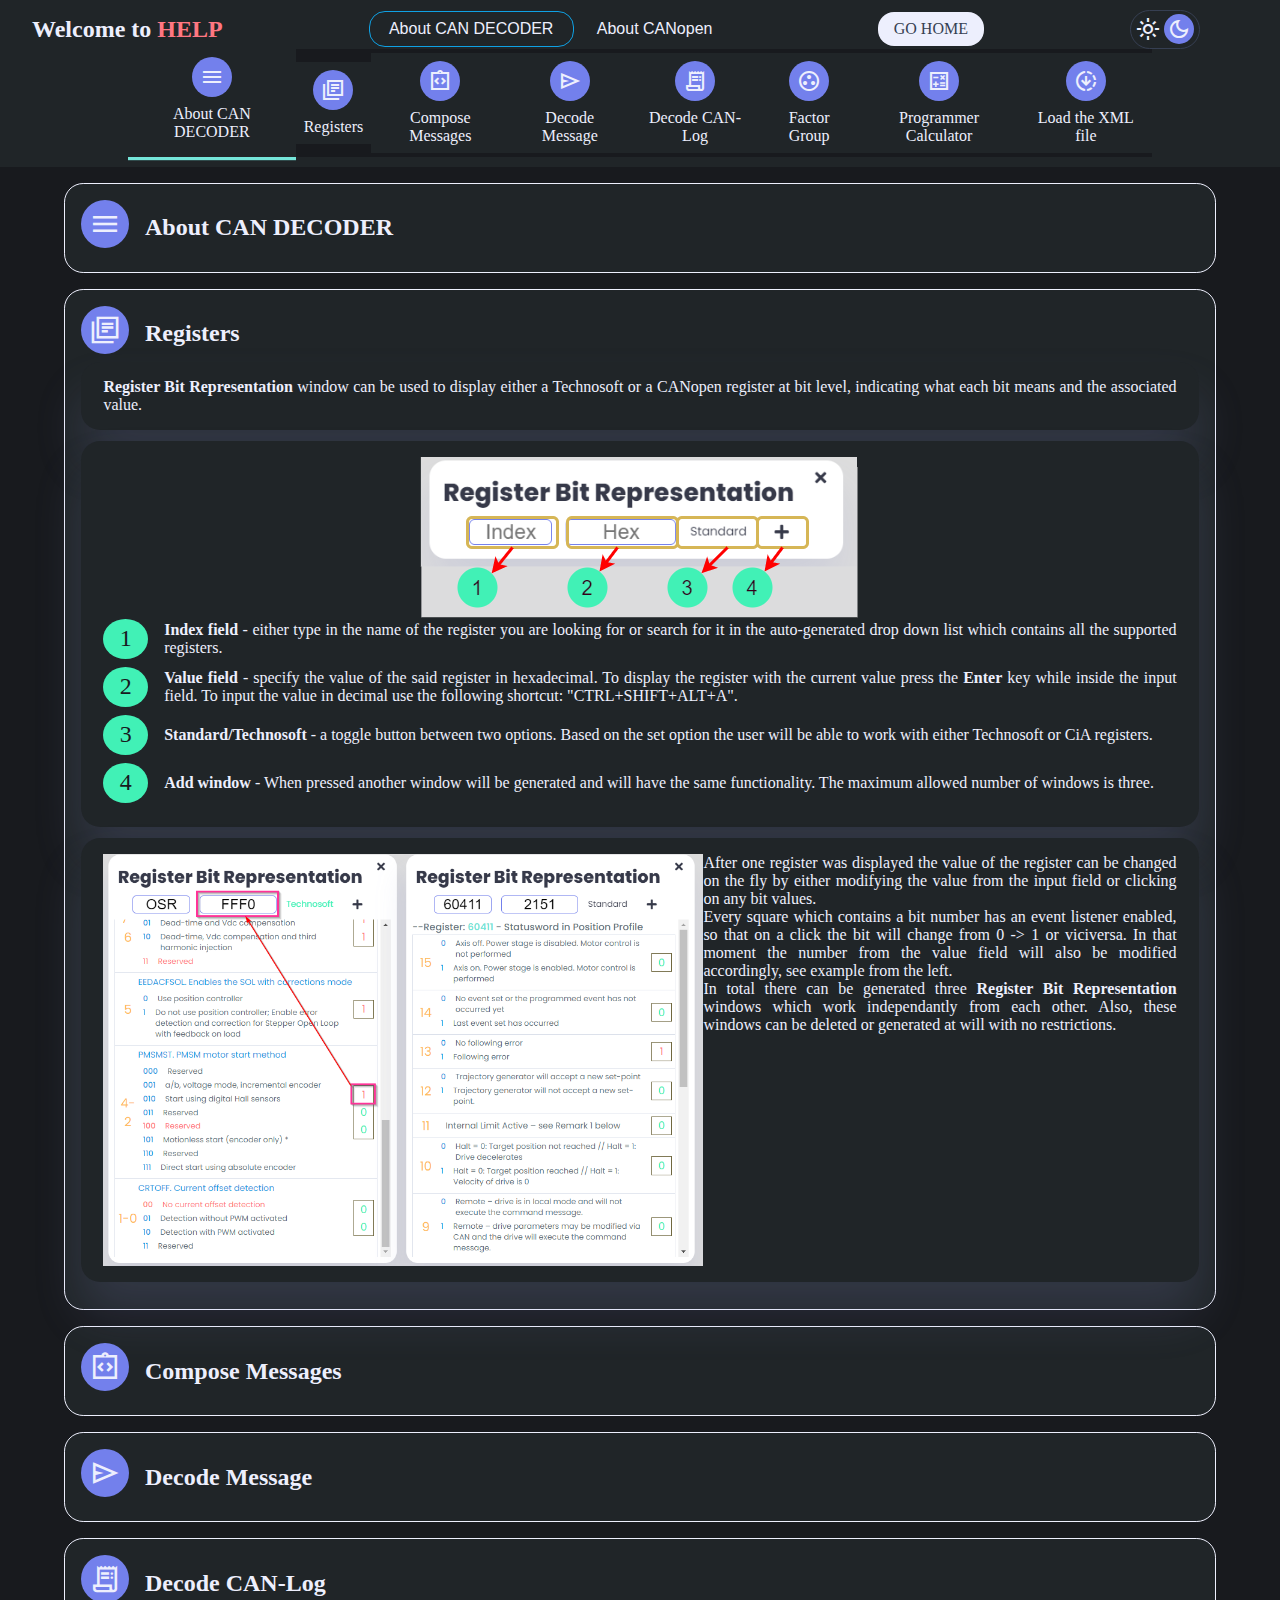
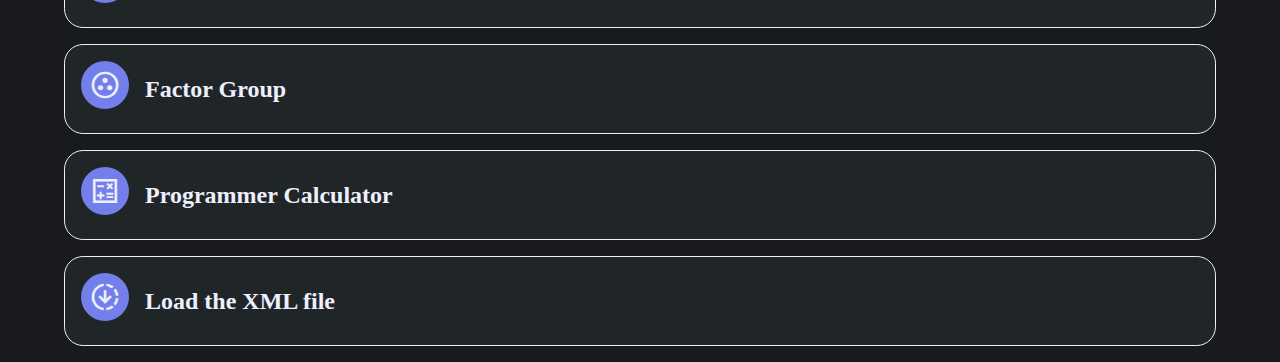
<file: Program/help.html>
<!DOCTYPE html>
<html lang="en">
  <head>
    <meta charset="UTF-8" />
    <meta http-equiv="X-UA-Compatible" content="IE=edge" />
    <meta name="viewport" content="width=device-width, initial-scale=1.0" />
    <link
      rel="stylesheet"
      href="https://fonts.googleapis.com/css2?family=Material+Symbols+Sharp:opsz,wght,FILL,GRAD@20..48,100..700,0..1,-50..200"
    />
    <link rel="stylesheet" href="./HELP/help.css" />
    <link rel="stylesheet" href="./style/General.css" />
    <title>Document</title>
  </head>
  <body class="dark-theme-colors">
    <!-- ************************************************************ -->
    <!-- -------------------*TOP MENU*----------------------------- -->
    <!-- ************************************************************ -->
    <section id="Main_header">
      <header class="flex-between-center">
        <h2 class="ml2">Welcome to <span class="danger">HELP</span></h2>

        <div>
          <button class="button-option selected" id="CANdecoder_menu_btn">
            About CAN DECODER
          </button>
          <button class="button-option" id="CANopen_menu_btn">
            About CANopen
          </button>
        </div>
        <a class="button_1" href="../index.html">GO HOME</a>
        <div class="mr5" id="themeToggler">
          <span class="material-symbols-sharp"> light_mode </span>
          <span class="material-symbols-sharp active_theme"> dark_mode </span>
        </div>
      </header>

      <!--CANDECODER HELP OPTIONS -->
      <section id="CANDECODER_floating_options" class="flex-center-center">
        <a
          class="nav-link active_nav_canopen"
          href="#A2_about_CANdecoder"
          onclick="UI_clicked(this.href)"
        >
          <span class="material-symbols-sharp"> menu </span>
          <p>About CAN DECODER</p>
        </a>

        <a
          class="nav-link"
          href="#A2_Registers"
          onclick="UI_clicked(this.href)"
        >
          <span class="material-symbols-sharp"> library_books </span>

          <p>Registers</p>
        </a>

        <a
          class="nav-link"
          href="#A2_Compose_msgs"
          onclick="UI_clicked(this.href)"
        >
          <span class="material-symbols-sharp">integration_instructions</span>

          <p>Compose Messages</p>
        </a>

        <a
          class="nav-link"
          href="#A2_Decode_msg"
          onclick="UI_clicked(this.href)"
        >
          <span class="material-symbols-sharp">send</span>

          <p>Decode Message</p>
        </a>

        <a
          class="nav-link"
          href="#A2_Decode_CAN_log"
          onclick="UI_clicked(this.href)"
        >
          <span class="material-symbols-sharp">receipt_long</span>

          <p>Decode CAN-Log</p>
        </a>

        <a
          class="nav-link"
          href="#A2_Factor_group"
          onclick="UI_clicked(this.href)"
        >
          <span class="material-symbols-sharp"> group_work </span>

          <p>Factor Group</p>
        </a>

        <a
          class="nav-link"
          href="#A2_Programmer_calc"
          onclick="UI_clicked(this.href)"
        >
          <span class="material-symbols-sharp"> calculate </span>

          <p>Programmer Calculator</p>
        </a>

        <a class="nav-link" href="#A2_Load_xml" onclick="UI_clicked(this.href)">
          <span class="material-symbols-sharp"> downloading </span>

          <p>Load the XML file</p>
        </a>
      </section>

      <section id="CANopen_floating_options" class="flex-center-center none">
        <a
          class="nav-link"
          href="#A1_CANopen_service"
          onclick="UI_clicked(this.href)"
        >
          CANopen services
        </a>

        <a class="nav-link" href="#A1_nmt" onclick="UI_clicked(this.href)">
          Network Management (NMT)
        </a>

        <a class="nav-link" href="#A1_sync" onclick="UI_clicked(this.href)">
          Synchronization object (SYNC)
        </a>

        <a class="nav-link" href="#A1_emcy" onclick="UI_clicked(this.href)">
          Emergency Object (EMCY)
        </a>

        <a class="nav-link" href="#A1_sdo" onclick="UI_clicked(this.href)">
          Service Data Object (SDO)
        </a>

        <a class="nav-link" href="#A1_pdo" onclick="UI_clicked(this.href)">
          Process Data Object (PDO)
        </a>

        <a class="nav-link" href="#A1_bootup" onclick="UI_clicked(this.href)">
          Boot-Up Protocol
        </a>

        <a
          class="nav-link"
          href="#A1_nmtMonitoring"
          onclick="UI_clicked(this.href)"
        >
          Heartbeat and nodeguarding
        </a>
      </section>
    </section>

    <!-- ************************************************************ -->
    <!-- -------------------*MIDDLE BODY*----------------------------- -->
    <!-- ************************************************************ -->
    <section>
      <section id="CANDECODER_Theory_space" class="">
        <article class="Article" id="A2_about_CANdecoder">
          <div class="flex-start">
            <span class="material-symbols-sharp"> menu </span>
            <h2>About CAN DECODER</h2>
          </div>
        </article>
        <!-- -------------------*REGISTERS*----------------------------- -->

        <article class="Article" id="A2_Registers">
          <div class="flex-start">
            <span class="material-symbols-sharp"> library_books </span>
            <h2>Registers</h2>
          </div>

          <div class="Article_body">
            <p class="Article_paragrath" z>
              <b>Register Bit Representation</b> window can be used to display
              either a Technosoft or a CANopen register at bit level, indicating
              what each bit means and the associated value.
            </p>

            <div class="Article_paragrath">
              <div class="flex-center-center">
                <img src="./HELP/images/help_RM1.png" alt="" />
              </div>
              <div class="cardDescription">
                <span class="flex-start mb">
                  <div class="help_index">1</div>
                  <p>
                    <b>Index field</b> - either type in the name of the register
                    you are looking for or search for it in the auto-generated
                    drop down list which contains all the supported registers.
                  </p>
                </span>

                <span class="flex-start mb">
                  <div class="help_index">2</div>
                  <p>
                    <b>Value field</b> - specify the value of the said register
                    in hexadecimal. To display the register with the current
                    value press the <b>Enter</b> key while inside the input
                    field. To input the value in decimal use the following
                    shortcut: "CTRL+SHIFT+ALT+A".
                  </p>
                </span>

                <span class="flex-start mb">
                  <div class="help_index">3</div>
                  <p>
                    <b>Standard/Technosoft</b> - a toggle button between two
                    options. Based on the set option the user will be able to
                    work with either Technosoft or CiA registers.
                  </p>
                </span>

                <span class="flex-start mb">
                  <div class="help_index">4</div>
                  <p>
                    <b>Add window</b> - When pressed another window will be
                    generated and will have the same functionality. The maximum
                    allowed number of windows is three.
                  </p>
                </span>
              </div>
            </div>
            <div class="Article_paragrath">
              <span class="flex-center">
                <img
                src="./HELP/images/help_RM2.png"
                alt=""
                width="600px"
                height="auto"
                />
                <div>
              </span>
                <p>
                  After one register was displayed the value of the register can
                  be changed on the fly by either modifying the value from the
                  input field or clicking on any bit values.
                </p>
                <p>
                  Every square which contains a bit number has an event listener
                  enabled, so that on a click the bit will change from 0 -> 1 or
                  viciversa. In that moment the number from the value field will
                  also be modified accordingly, see example from the left.
                </p>
                <p>
                  In total there can be generated three
                  <b>Register Bit Representation</b> windows which work
                  independantly from each other. Also, these windows can be
                  deleted or generated at will with no restrictions.
                </p>
              </div>
            </div>
          </div>
        </article>

        <article class="Article" id="A2_Compose_msgs">
          <div class="flex-start">
            <span class="material-symbols-sharp">integration_instructions</span>

            <h2>Compose Messages</h2>
          </div>
        </article>

        <article class="Article" id="A2_Decode_msg">
          <div class="flex-start">
            <span class="material-symbols-sharp">send</span>
            <h2>Decode Message</h2>
          </div>
        </article>

        <article class="Article" id="A2_Decode_CAN_log">
          <div class="flex-start">
            <span class="material-symbols-sharp">receipt_long</span>
            <h2>Decode CAN-Log</h2>
          </div>
        </article>

        <article class="Article" id="A2_Factor_group">
          <div class="flex-start">
            <span class="material-symbols-sharp"> group_work </span>
            <h2>Factor Group</h2>
          </div>
        </article>

        <article class="Article" id="A2_Programmer_calc">
          <div class="flex-start">
            <span class="material-symbols-sharp"> calculate </span>
            <h2>Programmer Calculator</h2>
          </div>
        </article>

        <article class="Article" id="A2_Load_xml">
          <div class="flex-start">
            <span class="material-symbols-sharp"> downloading </span>
            <h2>Load the XML file</h2>
          </div>
        </article>
      </section>

      <section id="CANopen_Theory_space" class="none">
        <article class="Article" id="A1_CANopen_service">
          <h2>CANopen Services</h2>
        </article>
        <article class="Article" id="A1_nmt">
          <h2>Network Management (NMT)</h2>
        </article>
        <article class="Article" id="A1_sync">
          <h2>Synchronization object (SYNC)</h2>
        </article>
        <article class="Article" id="A1_emcy">
          <h2>Emergency Object (EMCY)</h2>
        </article>
        <article class="Article" id="A1_sdo">
          <h2>Service Data Object (SDO)</h2>
        </article>
        <article class="Article" id="A1_pdo">
          <h2>Process Data Object (PDO)</h2>
        </article>
        <article class="Article" id="A1_bootup">
          <h2>Boot-Up Protocol</h2>
        </article>
        <article class="Article" id="A1_nmtMonitoring">
          <h2>Heartbeat and nodeguarding</h2>
        </article>
      </section>
    </section>

    <script src="./HELP/help.js"></script>
  </body>
</html>
</file>
<file: Program/HELP/help.css>
:root {
  --color-white-1: #f6f6f6;
  --color-white-2: #fff;
  --color-white-3: #d7dde4;
  --color-dark-1: #363949;
  --color-dark-2: #677483;
  --color-dark-3: #7d8da1;
  --color-new-green: #75e6da;
  --color-new-yellow: #af3e97;
  --color-blue-1: rgb(15, 161, 228);
  --color-blue-2: #265a95;
  --color-blue-3: #e9f1fa;
  --color-primary: #7380ec;
  --color-danger: #ff7782;
  --color-success: #41f1b6;
  --color-warning: #ffbb55;
  --border-radius-3: 1.2rem;
  --box-shadow: 0rem 2rem 3rem rgba(132, 139, 200, 0.18);
}

.dark-theme-colors {
  --color-white-1: #181a1e;
  --color-white-2: #202528;
  --color-white-3: #363f52;
  --color-dark-1: #edeffd;
  --color-dark-2: #a3bdcc;
  --color-new-green: #75e6da;
  --color-new-yellow: #ead37e;
  --color-blue-3: #2d394b;
}

* {
  margin: 0;
  padding: 0;
  outline: none;
  border: 0;
  text-decoration: none;
  list-style: none;
  box-sizing: border-box;
}

body {
  background-color: var(--color-white-1);
  color: var(--color-dark-1);
  position: relative;
}
body .danger {
  color: var(--color-danger);
}
body .button-option {
  font-size: 1rem;
  padding: 0.5rem 1.2rem;
  color: var(--color-dark-1);
  background-color: transparent;
  cursor: pointer;
  border-radius: 1rem;
}
body .button-option:hover {
  transform: translateY(-0.1rem);
}
body .button-option.selected {
  border: 1px solid var(--color-blue-1);
}

#Main_header {
  background-color: var(--color-white-2);
  -webkit-user-select: none;
     -moz-user-select: none;
          user-select: none;
  padding: 0.6rem 0;
  position: sticky;
  top: 0;
  z-index: 1;
}
#Main_header #themeToggler {
  border-radius: 2rem;
  padding: 0.2rem 0.3rem;
  cursor: pointer;
  border: 1px solid var(--color-white-3);
}
#Main_header .active_theme {
  background-color: var(--color-primary);
  padding: 0.2rem;
  border-radius: 50%;
  transition: all 300ms ease;
}
#Main_header .button_1 {
  background-color: var(--color-dark-1);
  color: var(--color-white-3);
  padding: 0.5rem 1rem;
}
#Main_header .button_1:hover {
  color: var(--color-primary);
}

#CANopen_floating_options,
#CANDECODER_floating_options {
  list-style: none;
  width: 80%;
  margin: auto;
  background-color: var(--color-white-1);
}
#CANopen_floating_options .nav-link,
#CANDECODER_floating_options .nav-link {
  background-color: var(--color-white-2);
  color: var(--color-dark-1);
  padding: 0.5rem;
  text-align: center;
}
#CANopen_floating_options .nav-link:hover,
#CANDECODER_floating_options .nav-link:hover {
  background-color: var(--color-white-3);
}
#CANopen_floating_options .active_nav_canopen,
#CANDECODER_floating_options .active_nav_canopen {
  border-bottom: 0.5rem solid transparent;
  box-shadow: 0 0.2rem 0px var(--color-new-green);
  display: block;
}

#CANopen_Theory_space,
#CANDECODER_Theory_space {
  width: 90%;
  margin: auto;
  position: relative;
  background-color: var(--color-white-1);
}

a span {
  background-color: var(--color-primary);
  padding: 0.5rem;
  border-radius: 50%;
  color: var(--color-white);
  font-size: 2rem;
  display: block;
  margin-bottom: 0.5rem;
}

.p_articleClass {
  background-color: var(--color-white-2);
  box-shadow: var(--box-shadow);
  border-radius: var(--border-radius-3);
  margin: 0.8rem 0.5rem;
  padding: 1rem;
  position: relative;
}

.p_articleClass:hover {
  box-shadow: none;
}

article {
  margin: 1rem 0;
  padding: 1rem;
  background-color: var(--color-white-2);
  border-radius: var(--border-radius-3);
  border: 1px solid var(--color-dark-1);
}
article:hover {
  box-shadow: none;
}
article .material-symbols-sharp {
  display: inline;
  background-color: var(--color-primary);
  padding: 0.5rem;
  border-radius: 50%;
  color: var(--color-white);
  font-size: 2rem;
  margin-bottom: 0.5rem;
}
article .Article_paragrath {
  background-color: var(--color-white-2);
  color: var(--color-dark-1);
  margin-bottom: 0.7rem;
  padding: 1rem 1.4rem;
  border-radius: var(--border-radius-3);
  box-shadow: var(--box-shadow);
  transition: all 300ms ease;
  position: relative;
  text-align: justify;
}
article .help_index {
  display: flex;
  justify-content: center;
  align-items: center;
  border-radius: 50%;
  font-size: 1.5rem;
  padding: 0.3rem 1.4rem;
  width: 2rem;
  height: 2.5rem;
  background-color: var(--color-success);
  color: var(--color-white-1);
}/*# sourceMappingURL=help.css.map */
</file>
<file: Program/style/General.css>
.block {
  display: block;
}
.inline {
  display: inline;
}
.inline_block {
  display: inline-block;
}
.none {
  display: none;
}
.animate {
  transition: all 300ms ease;
}
.border {
  border: 1px solid salmon;
}
/* Margin TOP BOTTOM` */

.mt {
  margin-top: 0.5rem;
}
.mb {
  margin-bottom: 0.5rem;
}
.mt1 {
  margin-top: 1rem;
}
.mb1 {
  margin-bottom: 1rem;
}
.mt1_5 {
  margin-top: 1.5rem;
}
.mb1_5 {
  margin-bottom: 1.5rem;
}
.mt2 {
  margin-top: 2rem;
}
.mb2 {
  margin-bottom: 2rem;
}
.mt3 {
  margin-top: 3rem;
}
.mb3 {
  margin-bottom: 3rem;
}
.mt4 {
  margin-top: 4rem;
}
.mb4 {
  margin-bottom: 4rem;
}
/* Margin LEFT RIGHT */

.ml {
  margin-left: 0.5rem;
}
.mr {
  margin-right: 0.5rem;
}
.ml1 {
  margin-left: 1rem;
}
.mr1 {
  margin-right: 1rem;
}
.ml2 {
  margin-left: 2rem;
}
.mr2 {
  margin-right: 2rem;
}
.ml3 {
  margin-left: 3rem;
}
.mr3 {
  margin-right: 3rem;
}
.ml4 {
  margin-left: 4rem;
}
.mr4 {
  margin-right: 4rem;
}
.ml5 {
  margin-left: 5rem;
}
.mr5 {
  margin-right: 5rem;
}
.m {
  margin: 0.5;
}
.m1 {
  margin: 1rem;
}

/* padding */
.margin1 {
  margin: 1rem;
}
.padding1 {
  padding: 1rem;
}
/* FLEX STYLE */

.flex-center {
  display: flex;
  justify-content: center;
}
.flex-center-center {
  display: flex;
  align-items: center;
  justify-content: center;
}

.flex-center-gap {
  display: flex;
  justify-content: center;
  gap: 1rem;
}
.flex-center-center-gap {
  display: flex;
  align-items: center;
  justify-content: center;
  gap: 1rem;
}
/* ------------BETWEEN---------- */
.flex-between {
  display: flex;
  justify-content: space-between;
}
.flex-between-start {
  display: flex;
  justify-content: space-between;
  align-items: start;
}
.flex-between-center {
  display: flex;
  justify-content: space-between;
  align-items: center;
}

/* ------------Column---------- */

.flex-align-column {
  display: flex;
  align-items: center;
  flex-direction: column;
}

.flex-column {
  display: flex;
  flex-direction: column;
}
.flex-column-center {
  display: flex;
  flex-direction: column;
  justify-content: center;
  gap: 0.5rem;
}
.flex-column-center-center {
  display: flex;
  flex-direction: column;
  justify-content: center;
  align-items: center;
  gap: 0.5rem;
}
.flex-column-start {
  display: flex;
  flex-direction: column;
  justify-content: start;
  gap: 0.5rem;
}
.flex-start {
  display: flex;
  justify-content: start;
  align-items: center;
  gap: 1rem;
}
.flex-end {
  display: flex;
  justify-content: end;
  align-items: center;
}

/*Used for Register Modal input fields*/
.input_1 {
  outline: none;
  border: none;
  width: 6rem;
  font-size: 1.5rem;
  border: 1px solid var(--color-primary);
  border-radius: var(--border-radius-1);
  text-align: center;
}

.input_1:focus {
  border: 1.5px solid var(--color-danger);
  transition-timing-function: ease-in-out;
  transition: 0.3s;
}

/*Used for Calculator APP */
.input_2 {
  outline: none;
  border: none;
  border: 1px solid var(--color-primary);
  border-radius: var(--border-radius-1);
  font-size: 1.1rem;
  padding: 0.1rem 0.5rem;
  width: 9rem;
}
.input_2:focus {
  border: 1px solid var(--color-new-green);
}
/*Used for Calculator APP general display*/
.input_3 {
  font-size: 1.7rem;
  color: var(--color-new-green);
  color: #831813;
  color: var(--color-success);
}

.input_4 {
  font-size: 2rem;
  height: 100%;
  background-color: transparent;
}
.input_4:focus {
  background-color: var(--color-white);
}
.input_5 {
  padding: 0.5rem 1rem;
  background: var(--color-white);
  color: var(--color-dark);
  font-size: 0.8rem;
  font-weight: 1500;
  box-shadow: 0 5rem 20rem rgba(245, 28, 28, 0.05);
  width: 6.6rem;
  font-weight: 500;
  border: 1px solid var(--color-dark);
  border-radius: 0.5rem;
}
.input_6 {
  padding: 0.5rem 1rem;
  background: var(--color-white);
  color: var(--color-dark);
  font-size: 0.8rem;
  font-weight: 1500;
  box-shadow: 0 5rem 20rem rgba(245, 28, 28, 0.05);
  width: 4.6rem;
  font-weight: 500;
  border: 1px solid var(--color-dark);
  border-radius: 0.5rem;
  text-align: center;
}
.border_success {
  padding: 0.12rem;
  animation-name: moving-border-success;
  animation-duration: 0.3s;
  border-radius: 0.5rem;
  background-image: linear-gradient(var(--color-success), var(--color-success)),
    linear-gradient(var(--color-success), var(--color-success)),
    linear-gradient(var(--color-success), var(--color-success)),
    linear-gradient(var(--color-success), var(--color-success));
  background-position: 0 0, 100% 0, 100% 100%, 0 100%;
  /*   background-size: 100% 2px, 2px 100%, 100% 2px, 2px 100%;  */
  background-repeat: no-repeat;
}
#cont {
  padding: 0.09rem;
  display: inline-block;
}
@keyframes moving-border-success {
  0% {
    background-size: 0 2px, 0 0, 0 0, 0 0;
  }

  25% {
    background-size: 100% 2px, 0 0, 0 0, 0 0;
  }

  50% {
    background-size: 100% 2px, 2px 100%, 0 0, 0 0;
  }

  75% {
    background-size: 100% 2px, 2px 100%, 100% 2px, 0 0;
  }

  100% {
    background-size: 100% 2px, 2px 100%, 100% 2px, 2px 100%;
  }
}
.border_danger {
  padding: 0.12rem;
  animation-name: moving-border-danger;
  animation-duration: 0.3s;
  border-radius: 0.5rem;
  background-image: linear-gradient(var(--color-danger), var(--color-danger)),
    linear-gradient(var(--color-danger), var(--color-danger)),
    linear-gradient(var(--color-danger), var(--color-danger)),
    linear-gradient(var(--color-danger), var(--color-danger));
  background-position: 0 0, 100% 0, 100% 100%, 0 100%;
  /*   background-size: 100% 2px, 2px 100%, 100% 2px, 2px 100%;  */
  background-repeat: no-repeat;
}
#cont {
  padding: 0.09rem;
  display: inline-block;
}
@keyframes moving-border-danger {
  0% {
    background-size: 0 2px, 0 0, 0 0, 0 0;
  }

  25% {
    background-size: 100% 2px, 0 0, 0 0, 0 0;
  }

  50% {
    background-size: 100% 2px, 2px 100%, 0 0, 0 0;
  }

  75% {
    background-size: 100% 2px, 2px 100%, 100% 2px, 0 0;
  }

  100% {
    background-size: 100% 2px, 2px 100%, 100% 2px, 2px 100%;
  }
}

/*----------------------*/
/* BUTTONS */
/*----------------------*/

/* CSS */
.button_1 {
  appearance: none;
  background-color: var(--color-dark);
  color: var(--color-white);
  border-radius: 1rem;
  box-sizing: border-box;
  cursor: pointer;
  display: inline-block;
  line-height: normal;
  margin: 0;

  outline: none;
  padding: 0.5rem 1rem;
  text-align: center;
  text-decoration: none;
  transition: all 300ms ease;
  /* transition: all 300ms cubic-bezier(0.23, 1, 0.32, 1); */
}

.button_1:hover {
  box-shadow: var(--color-primary) 1px 1px 2px 0;
  transform: translateY(-0.2rem);
}

.button_1:active {
  box-shadow: none;
  transform: translateY(0);
}
.button_2 {
  appearance: none;
  background-color: var(--color-background);
  color: var(--color-dark);
  border-radius: 1rem;
  box-sizing: border-box;
  cursor: pointer;
  display: inline-block;
  line-height: normal;
  margin: 0;

  outline: none;
  padding: 0.5rem 1rem;
  text-align: center;
  text-decoration: none;
  transition: all 300ms ease;
  /* transition: all 300ms cubic-bezier(0.23, 1, 0.32, 1); */
}

.button_2:hover {
  box-shadow: var(--color-primary) 1px 1px 2px 0;
  color: var(--color-danger);
  transform: translateY(-0.2rem);
}

.button_2:active {
  box-shadow: none;
  transform: translateY(0);
}
</file>
